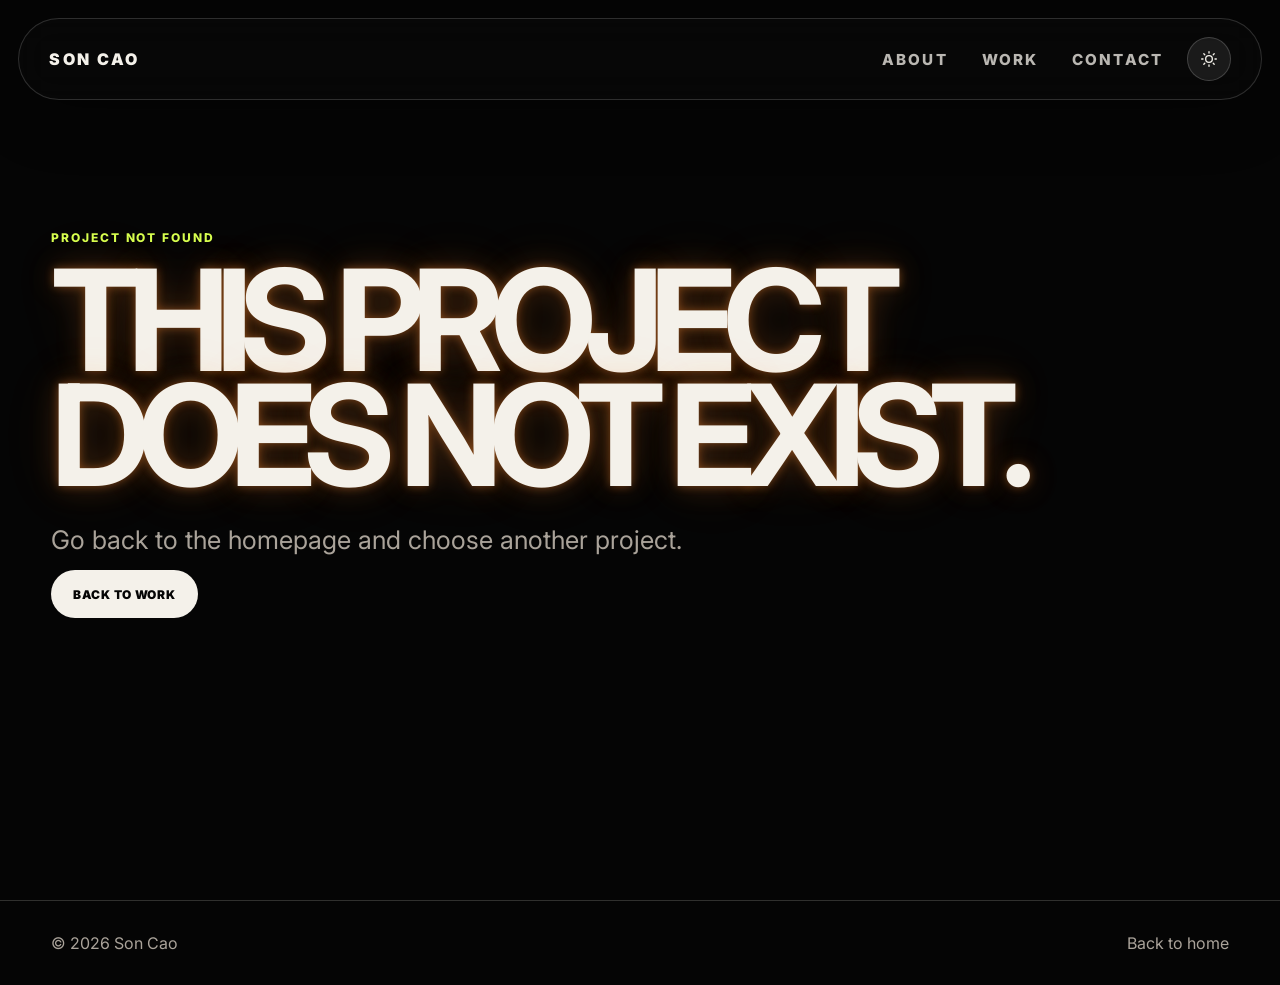
<file: project.html>
<!doctype html>
<html lang="en">
<head>
  <meta charset="utf-8" />
  <meta name="viewport" content="width=device-width, initial-scale=1" />
  <title>Project — Son Cao</title>
  <meta name="description" content="Project case study by Son Cao." />

  <link rel="preconnect" href="https://fonts.googleapis.com" />
  <link rel="preconnect" href="https://fonts.gstatic.com" crossorigin />
  <link href="https://fonts.googleapis.com/css2?family=Inter:wght@400;500;700;900&display=swap" rel="stylesheet" />
  <link rel="stylesheet" href="css/styles.css" />
</head>

<body>
  <header class="site-header" data-nav>
    <a class="brand" href="index.html#top" aria-label="Home">SON CAO</a>

    <nav id="site-menu" class="site-menu" aria-label="Main navigation">
      <a href="index.html#about">About</a>
      <a href="index.html#work">Work</a>
      <a href="index.html#contact">Contact</a>
    </nav>

    <div class="header-right">
      <button class="theme-toggle" id="themeToggle" type="button" aria-label="Toggle light mode">
        <svg class="theme-icon theme-icon--sun" width="16" height="16" viewBox="0 0 24 24" fill="none" stroke="currentColor" stroke-width="2" stroke-linecap="round" stroke-linejoin="round"><circle cx="12" cy="12" r="5"/><line x1="12" y1="1" x2="12" y2="3"/><line x1="12" y1="21" x2="12" y2="23"/><line x1="4.22" y1="4.22" x2="5.64" y2="5.64"/><line x1="18.36" y1="18.36" x2="19.78" y2="19.78"/><line x1="1" y1="12" x2="3" y2="12"/><line x1="21" y1="12" x2="23" y2="12"/><line x1="4.22" y1="19.78" x2="5.64" y2="18.36"/><line x1="18.36" y1="5.64" x2="19.78" y2="4.22"/></svg>
        <svg class="theme-icon theme-icon--moon" width="16" height="16" viewBox="0 0 24 24" fill="none" stroke="currentColor" stroke-width="2" stroke-linecap="round" stroke-linejoin="round"><path d="M21 12.79A9 9 0 1 1 11.21 3 7 7 0 0 0 21 12.79z"/></svg>
      </button>

      <div class="hamburger-menu">
        <button class="hamburger-icon" type="button" aria-label="Open menu" aria-expanded="false">
          <span></span>
          <span></span>
          <span></span>
        </button>

        <ul class="menu-links">
          <li><a href="index.html#about">About</a></li>
          <li><a href="index.html#work">Work</a></li>
          <li><a href="index.html#contact">Contact</a></li>
        </ul>
      </div>
    </div>
  </header>

  <main class="project-page">
    <section class="project-hero-detail">
      <p class="kicker" id="projectCategory">Project</p>
      <h1 id="projectTitle">Loading project...</h1>
      <p class="project-detail-subtitle" id="projectSubtitle"></p>
    </section>

    <section class="project-detail-media" id="projectMedia"></section>

    <section class="project-detail-grid">
      <aside class="project-detail-meta">
        <div>
          <p class="meta">Client</p>
          <h3 id="projectClient"></h3>
        </div>

        <div>
          <p class="meta">Year</p>
          <h3 id="projectYear"></h3>
        </div>

        <div>
          <p class="meta">Role</p>
          <h3 id="projectRole"></h3>
        </div>

        <div>
          <p class="meta">Tools</p>
          <ul class="project-tools" id="projectTools"></ul>
        </div>
      </aside>

      <article class="project-detail-copy">
        <div>
          <p class="kicker">Overview</p>
          <p id="projectDescription"></p>
        </div>

        <div>
          <p class="kicker">Challenge</p>
          <p id="projectChallenge"></p>
        </div>

        <div>
          <p class="kicker">Outcome</p>
          <p id="projectOutcome"></p>
        </div>

        <div class="project-detail-actions">
          <a class="button" href="index.html#work">Back to work</a>
          <a class="button ghost" href="index.html#contact">Contact me</a>
        </div>
      </article>
    </section>
  </main>

  <footer class="site-footer">
    <span>© <span id="year"></span> Son Cao</span>
    <a href="index.html#top">Back to home</a>
  </footer>

  <script src="js/projects.js"></script>
  <script src="js/project-page.js"></script>
  <script src="js/theme.js"></script>
</body>
</html>
</file>
<file: css/styles.css>
/* =====================================================
   Variables
   ===================================================== */

:root {
  --bg: #050505;
  --panel: #101010;
  --text: #f4f1ea;
  --muted: #aaa39a;
  --accent: #ff5a2f;
  --accent-2: #d7ff4f;
  --line: rgba(244, 241, 234, 0.18);
  --radius: 28px;
  --max: 1280px;
  --pad: clamp(20px, 4vw, 64px);
}

.grain {
  position: fixed;
  inset: -100%;
  z-index: 10000;
  width: 300%;
  height: 300%;
  pointer-events: none;
  opacity: 0.035;
  background-image: url("data:image/svg+xml,%3Csvg viewBox='0 0 512 512' xmlns='http://www.w3.org/2000/svg'%3E%3Cfilter id='n'%3E%3CfeTurbulence type='fractalNoise' baseFrequency='0.65' numOctaves='3' stitchTiles='stitch'/%3E%3C/filter%3E%3Crect width='100%25' height='100%25' filter='url(%23n)'/%3E%3C/svg%3E");
  animation: grain 8s steps(10) infinite;
}

@keyframes grain {
  0%, 100% { transform: translate(0, 0); }
  10% { transform: translate(-5%, -10%); }
  20% { transform: translate(-15%, 5%); }
  30% { transform: translate(7%, -25%); }
  40% { transform: translate(-5%, 25%); }
  50% { transform: translate(-15%, 10%); }
  60% { transform: translate(15%, 0%); }
  70% { transform: translate(0%, 15%); }
  80% { transform: translate(3%, 35%); }
  90% { transform: translate(-10%, 10%); }
}

/* =====================================================
   Reset / base
   ===================================================== */

* {
  box-sizing: border-box;
}

html {
  scroll-behavior: smooth;
}

body {
  margin: 0;
  overflow-x: hidden;
  background: var(--bg);
  color: var(--text);
  font-family: Inter, system-ui, -apple-system, BlinkMacSystemFont, "Segoe UI", sans-serif;
}

body.menu-open {
  overflow: hidden;
}

h1,
h2,
h3,
p {
  margin: 0;
}

a {
  color: inherit;
  text-decoration: none;
}

button {
  color: inherit;
  font: inherit;
}

img,
video {
  display: block;
  max-width: 100%;
}

section {
  scroll-margin-top: 120px;
}

/* =====================================================
   Utilities
   ===================================================== */

.visually-hidden {
  position: absolute;
  width: 1px;
  height: 1px;
  padding: 0;
  margin: -1px;
  overflow: hidden;
  clip: rect(0, 0, 0, 0);
  white-space: nowrap;
  border: 0;
}

.reveal {
  opacity: 0;
  transform: translateY(24px);
  transition:
    opacity 1.2s cubic-bezier(0.22, 1, 0.36, 1),
    transform 1.2s cubic-bezier(0.22, 1, 0.36, 1);
}

.reveal.is-visible {
  opacity: 1;
  transform: translateY(0);
}

.reveal-left {
  opacity: 0;
  transform: translateX(-36px);
  transition:
    opacity 1.2s cubic-bezier(0.22, 1, 0.36, 1),
    transform 1.2s cubic-bezier(0.22, 1, 0.36, 1);
}

.reveal-left.is-visible {
  opacity: 1;
  transform: translateX(0);
}

.reveal-right {
  opacity: 0;
  transform: translateX(36px);
  transition:
    opacity 1.2s cubic-bezier(0.22, 1, 0.36, 1),
    transform 1.2s cubic-bezier(0.22, 1, 0.36, 1);
}

.reveal-right.is-visible {
  opacity: 1;
  transform: translateX(0);
}

.reveal-scale {
  opacity: 0;
  transform: scale(0.96);
  transition:
    opacity 1.2s cubic-bezier(0.22, 1, 0.36, 1),
    transform 1.2s cubic-bezier(0.22, 1, 0.36, 1);
}

.reveal-scale.is-visible {
  opacity: 1;
  transform: scale(1);
}

[data-delay="1"] { transition-delay: 0.1s !important; }
[data-delay="2"] { transition-delay: 0.2s !important; }
[data-delay="3"] { transition-delay: 0.3s !important; }
[data-delay="4"] { transition-delay: 0.4s !important; }
[data-delay="5"] { transition-delay: 0.5s !important; }

.eyebrow,
.kicker,
.section-label {
  color: var(--accent-2);
  font-size: 12px;
  font-weight: 800;
  letter-spacing: 0.16em;
  text-transform: uppercase;
}

/* =====================================================
   Header / navigation
   ===================================================== */

.site-header {
  position: fixed;
  top: 18px;
  left: 50%;
  right: auto;
  z-index: 1000;
  display: flex;
  align-items: center;
  justify-content: space-between;
  width: calc(100% - 36px);
  max-width: 1280px;
  padding: 18px 30px;
  border: 1px solid rgba(255, 255, 255, 0.16);
  border-radius: 999px;
  background: rgba(10, 10, 10, 0.42);
  box-shadow: 0 18px 55px rgba(0, 0, 0, 0.28);
  mix-blend-mode: normal;
  transform: translateX(-50%) !important;
  animation: none !important;
  backdrop-filter: blur(18px);
  -webkit-backdrop-filter: blur(18px);
}

.brand {
  position: relative;
  z-index: 1002;
  display: inline-block;
  color: var(--text);
  font-size: 1rem;
  font-weight: 900;
  line-height: 1;
  letter-spacing: 0.16em;
  text-decoration: none;
  text-transform: uppercase;
}

.site-menu {
  display: flex !important;
  align-items: center;
  gap: 34px;
  margin-left: auto;
  font-size: 0.95rem;
  font-weight: 800;
  letter-spacing: 0.14em;
  text-transform: uppercase;
}

.site-menu a {
  display: inline-block;
  color: var(--text);
  opacity: 0.76;
  text-decoration: none;
}

.site-menu a,
.brand {
  transition:
    transform 0.25s cubic-bezier(0.25, 1.4, 0.45, 1),
    opacity 0.2s ease,
    color 0.2s ease;
}

.site-menu a:hover,
.brand:hover {
  opacity: 1;
  transform: translateY(-6px) scale(1.04);
}

.site-menu a:active,
.brand:active,
.hamburger-icon:active {
  transform: translateY(1px) scale(0.96);
}

.hamburger-menu {
  position: relative;
  z-index: 1002;
  display: none !important;
}

.hamburger-icon {
  display: flex;
  align-items: center;
  justify-content: center;
  flex-direction: column;
  gap: 5px;
  width: 44px;
  height: 44px;
  padding: 0;
  cursor: pointer;
  border: 1px solid rgba(255, 255, 255, 0.18);
  border-radius: 999px;
  background: rgba(255, 255, 255, 0.08);
  color: var(--text);
}

.hamburger-icon span {
  display: block;
  width: 18px;
  height: 2px;
  border-radius: 999px;
  background-color: var(--text);
  transition: transform 0.25s ease, opacity 0.25s ease;
}

.hamburger-icon.open span:first-child {
  transform: rotate(45deg) translate(5px, 5px);
}

.hamburger-icon.open span:nth-child(2) {
  opacity: 0;
}

.hamburger-icon.open span:last-child {
  transform: rotate(-45deg) translate(5px, -5px);
}

.menu-links {
  position: absolute;
  top: calc(100% + 12px);
  right: 0;
  width: 220px;
  max-height: 0;
  padding: 0;
  margin: 0;
  overflow: hidden;
  list-style: none;
  border: 1px solid rgba(255, 255, 255, 0.14);
  border-radius: 22px;
  background: rgba(10, 10, 10, 0.94);
  box-shadow: 0 24px 70px rgba(0, 0, 0, 0.48);
  opacity: 0;
  transform: scale(0.88);
  transform-origin: top right;
  transition:
    max-height 0.25s ease,
    opacity 0.25s ease,
    transform 0.25s ease;
  backdrop-filter: blur(22px);
  -webkit-backdrop-filter: blur(22px);
}

.menu-links.open {
  max-height: 320px;
  opacity: 1;
  transform: scale(1);
}

.menu-links li {
  list-style: none;
}

.menu-links a {
  display: block;
  padding: 18px 22px;
  border-bottom: 1px solid rgba(255, 255, 255, 0.1);
  color: var(--text);
  font-size: 0.9rem;
  font-weight: 900;
  letter-spacing: 0.12em;
  text-decoration: none;
  text-transform: uppercase;
  transition:
    transform 0.25s cubic-bezier(0.25, 1.4, 0.45, 1),
    background 0.2s ease;
}

.menu-links li:last-child a {
  border-bottom: none;
}

.menu-links a:hover {
  background: rgba(255, 255, 255, 0.08);
  transform: translateX(8px);
}

/* =====================================================
   Hero
   ===================================================== */

.hero {
  position: relative;
  display: flex;
  align-items: center;
  min-height: 100svh;
  padding: 120px 0 100px;
  overflow: hidden;
  isolation: isolate;
}

.hero-video,
.hero-fallback {
  position: absolute;
  inset: 0;
  z-index: -3;
  width: 100%;
  height: 100%;
  object-fit: cover;
}

.hero-fallback {
  background:
    radial-gradient(circle at 70% 20%, rgba(255, 90, 47, 0.28), transparent 35%),
    radial-gradient(circle at 20% 80%, rgba(215, 255, 79, 0.16), transparent 32%),
    linear-gradient(130deg, #090909, #1f1612 45%, #050505);
}

.hero::after {
  display: none;
}

.hero-content {
  width: 100%;
  max-width: var(--max);
  margin: 0 auto;
  padding: 0 var(--pad);
}

h1 {
  max-width: 1160px;
  margin-top: 18px;
  font-size: clamp(64px, 13vw, 190px);
  line-height: 1.05;
  letter-spacing: -0.09em;
  text-transform: uppercase;
  text-shadow:
    0 0 10px rgba(100, 180, 255, 0.5),
    0 0 30px rgba(100, 180, 255, 0.3),
    0 0 60px rgba(100, 180, 255, 0.15);
}

.hero-copy {
  max-width: 680px;
  margin-top: 28px;
  color: var(--muted);
  font-size: clamp(18px, 2vw, 26px);
  line-height: 1.35;
}

.hero-actions {
  display: flex;
  flex-wrap: wrap;
  gap: 12px;
  margin-top: 36px;
}

.scroll-cue {
  position: absolute;
  right: var(--pad);
  bottom: 40px;
  display: flex;
  flex-direction: column;
  align-items: center;
  gap: 12px;
  color: var(--muted);
  font-size: 10px;
  font-weight: 900;
  letter-spacing: 0.16em;
  text-transform: uppercase;
  text-decoration: none;
  writing-mode: vertical-rl;
}

.scroll-cue-line {
  display: block;
  width: 1px;
  height: 60px;
  background: linear-gradient(to bottom, var(--accent-2), transparent);
  transform-origin: top;
  animation: scrollLine 2s ease-in-out infinite;
}

@keyframes scrollLine {
  0% { opacity: 0; transform: scaleY(0); }
  50% { opacity: 1; transform: scaleY(1); }
  100% { opacity: 0; transform: scaleY(0); }
}

/* =====================================================
   Buttons / links
   ===================================================== */

.button {
  display: inline-flex;
  align-items: center;
  justify-content: center;
  min-height: 48px;
  padding: 0 22px;
  border-radius: 999px;
  background: var(--text);
  color: var(--bg);
  font-size: 12px;
  font-weight: 900;
  letter-spacing: 0.06em;
  text-transform: uppercase;
}

.button.ghost {
  border: 1px solid var(--line);
  background: transparent;
  color: var(--text);
}

.button,
.filter,
.big-link,
.socials a,
.hamburger-icon {
  transition:
    transform 0.16s ease,
    box-shadow 0.2s ease,
    background 0.2s ease,
    color 0.2s ease,
    border-color 0.2s ease;
}

.button:hover,
.filter:hover,
.hamburger-icon:hover {
  box-shadow: 0 12px 35px rgba(255, 255, 255, 0.14);
}

.button:hover {
  transform: translateY(-4px) scale(1.03);
}

.button.ghost:hover {
  background: rgba(255, 255, 255, 0.08);
}

.big-link {
  display: inline-block;
  width: fit-content;
  margin-top: 28px;
  border-bottom: 2px solid currentColor;
  color: var(--accent);
  font-size: clamp(24px, 5vw, 72px);
  letter-spacing: -0.06em;
}

/* =====================================================
   Shared sections
   ===================================================== */

.featured,
.work,
.about,
.contact,
.statement {
  max-width: var(--max);
  padding: 110px var(--pad);
  margin: 0 auto;
}

.statement {
  border-top: 1px solid var(--line);
  border-bottom: 1px solid var(--line);
}

.statement h2,
.section-head h2 {
  margin-top: 16px;
  font-size: clamp(42px, 7vw, 108px);
  line-height: 0.88;
  letter-spacing: -0.075em;
  text-transform: uppercase;
}

.contact h2 {
  margin-top: 16px;
  font-size: clamp(42px, 7vw, 108px);
  line-height: 0.88;
  letter-spacing: -0.075em;
  text-transform: uppercase;
}

.about-copy h2 {
  margin-top: 16px;
  font-size: clamp(42px, 7vw, 108px);
  line-height: 0.88;
  letter-spacing: -0.075em;
  text-transform: uppercase;
}

.statement p:last-child {
  max-width: 680px;
  margin-top: 22px;
  color: var(--muted);
  font-size: 20px;
  line-height: 1.45;
}

.section-head {
  display: flex;
  align-items: flex-end;
  justify-content: space-between;
  gap: 24px;
}

/* =====================================================
   Featured projects
   ===================================================== */

.featured-grid {
  display: grid;
  grid-template-columns: repeat(3, 1fr);
  gap: 16px;
  margin-top: 22px;
}

.feature-card {
  position: relative;
  display: flex;
  align-items: flex-end;
  min-height: 460px;
  padding: 22px;
  overflow: hidden;
  border-radius: var(--radius);
  background: var(--panel);
}

.feature-card video,
.feature-card img {
  position: absolute;
  inset: 0;
  width: 100%;
  height: 100%;
  object-fit: cover;
  transition: transform 0.7s ease;
}

.feature-card:hover video,
.feature-card:hover img {
  transform: scale(1.08);
}

.feature-card::after {
  content: "";
  position: absolute;
  inset: 0;
  background: linear-gradient(to top, rgba(0, 0, 0, 0.84), transparent 65%);
}

.feature-card-content {
  position: relative;
  z-index: 1;
}

.meta {
  color: var(--muted);
  font-size: 13px;
  font-weight: 800;
  letter-spacing: 0.08em;
  text-transform: uppercase;
}

.feature-card h3 {
  margin-top: 8px;
  font-size: clamp(24px, 3vw, 42px);
  line-height: 0.92;
  letter-spacing: -0.06em;
}

.feature-card p {
  margin-top: 10px;
  color: var(--muted);
}

/* =====================================================
   Work / filters
   ===================================================== */

.filters {
  display: flex;
  flex-wrap: wrap;
  gap: 10px;
  margin: 42px 0 18px;
}

.filter {
  padding: 10px 14px;
  cursor: pointer;
  border: 1px solid var(--line);
  border-radius: 999px;
  background: transparent;
  color: var(--muted);
}

.filter.is-active,
.filter:hover {
  border-color: var(--accent-2);
  background: var(--accent-2);
  color: var(--bg);
}

.project-list {
  border-top: 1px solid var(--line);
}

.project-row {
  position: relative;
  display: grid;
  grid-template-columns: 160px 1fr 240px 120px;
  align-items: center;
  gap: 24px;
  padding: 28px 0;
  border-bottom: 1px solid var(--line);
}

.project-row h3 {
  font-size: clamp(32px, 6vw, 86px);
  line-height: 0.88;
  letter-spacing: -0.08em;
  text-transform: uppercase;
}

.project-row p {
  color: var(--muted);
}

.project-row .arrow {
  justify-self: end;
  padding-right: 24px;
  font-size: 32px;
  transition: transform 0.2s ease;
}

.project-row:hover .arrow {
  color: var(--accent);
  transform: translateX(8px);
}

/* =====================================================
   About
   ===================================================== */

.about {
  display: grid;
  grid-template-columns: 0.9fr 1.1fr;
  gap: 48px;
  align-items: center;
}

.about-media {
  min-height: 520px;
  overflow: hidden;
  border-radius: var(--radius);
  background: linear-gradient(135deg, #191919, #2a130e);
}

.about-media video,
.about-media img {
  width: 100%;
  height: 100%;
  min-height: 520px;
  object-fit: cover;
}

.about-copy p {
  margin-top: 22px;
  color: var(--muted);
  font-size: 18px;
  line-height: 1.55;
}

.skill-list {
  display: grid;
  gap: 12px;
  padding: 0;
  margin: 28px 0 0;
  list-style: none;
}

.skill-list li {
  padding-top: 12px;
  border-top: 1px solid var(--line);
  color: var(--text);
  font-size: 13px;
  font-weight: 800;
  letter-spacing: 0.06em;
  text-transform: uppercase;
}

/* =====================================================
   Contact / footer
   ===================================================== */

.contact {
  display: flex;
  flex-direction: column;
  justify-content: center;
  min-height: 70vh;
}

.socials {
  display: flex;
  flex-wrap: wrap;
  gap: 22px;
  margin-top: 38px;
  color: var(--muted);
  font-size: 13px;
  font-weight: 800;
  letter-spacing: 0.08em;
  text-transform: uppercase;
}

.socials a:hover {
  color: var(--text);
}

.site-footer {
  display: flex;
  justify-content: space-between;
  gap: 20px;
  padding: 32px var(--pad);
  border-top: 1px solid var(--line);
  color: var(--muted);
}

/* =====================================================
   Motion support
   ===================================================== */

.site-header,
.site-menu a,
.brand,
.button,
.filter,
.big-link,
.socials a,
.menu-links a,
.hamburger-icon {
  will-change: transform;
}

/* =====================================================
   Mobile
   ===================================================== */

@media screen and (max-width: 900px) {
  .site-header {
    position: fixed !important;
    top: 28px !important;
    left: 12px !important;
    right: 12px !important;
    z-index: 99999 !important;
    display: flex !important;
    align-items: center !important;
    justify-content: space-between !important;
    width: auto !important;
    max-width: none !important;
    padding: 10px 12px 10px 18px !important;
    margin: 0 !important;
    border: 1px solid rgba(255, 255, 255, 0.16) !important;
    border-radius: 999px !important;
    background: rgba(10, 10, 10, 0.55) !important;
    box-shadow: 0 18px 55px rgba(0, 0, 0, 0.32) !important;
    mix-blend-mode: normal !important;
    transform: none !important;
    animation: none !important;
    backface-visibility: hidden !important;
    -webkit-backface-visibility: hidden !important;
    backdrop-filter: blur(18px) !important;
    -webkit-backdrop-filter: blur(18px) !important;
  }

  .brand {
    font-size: 0.78rem !important;
    transform: none !important;
    animation: none !important;
  }

  .site-menu {
    display: none !important;
  }

  .header-right {
    display: flex !important;
    margin-left: 0;
  }

  .hamburger-menu {
    display: inline-block !important;
  }

  .hamburger-icon {
    transform: none !important;
    animation: none !important;
  }

  .menu-links {
    position: absolute !important;
    top: calc(100% + 12px) !important;
    right: 0 !important;
  }

  .featured-grid,
  .about {
    grid-template-columns: 1fr;
  }

  .feature-card {
    min-height: 360px;
  }

  .project-row {
    grid-template-columns: 1fr;
    gap: 10px;
  }

  .project-row .arrow {
    justify-self: start;
  }

  .section-head {
    display: block;
  }
}

/* =====================================================
   Reduced motion
   ===================================================== */

@media (prefers-reduced-motion: reduce) {
  * {
    scroll-behavior: auto !important;
    transition: none !important;
    animation: none !important;
  }

  .site-menu a,
  .brand,
  .button,
  .filter,
  .big-link,
  .socials a,
  .menu-links a,
  .hamburger-icon {
    transform: none !important;
  }

  .reveal,
  .reveal-left,
  .reveal-right,
  .reveal-scale,
  .project-row,
  .skill-list li,
  .filter,
  .hero-content .eyebrow,
  .hero-content h1,
  .hero-content .hero-copy,
  .hero-content .hero-actions,
  .hero-content .hero-video-controls,
  .contact .kicker,
  .contact h2,
  .contact .big-link,
  .contact .socials {
    opacity: 1 !important;
    transform: none !important;
  }

  .statement h2 {
    background-position: 0 0 !important;
    -webkit-text-fill-color: unset !important;
  }

  .project-row::after {
    width: 100% !important;
  }

  .grain {
    animation: none !important;
  }
}

/* =====================================================
   HERO BACKGROUND VIDEO SLIDER
   Auto-changing background + clickable timeline
   ===================================================== */

.hero-slider {
  position: absolute;
  inset: 0;
  z-index: -3;
  overflow: hidden;
  background: #050505;
}

.hero-slider .hero-video {
  position: absolute;
  inset: 0;
  z-index: 0;
  width: 100%;
  height: 100%;
  object-fit: cover;
  opacity: 0;
  transform: scale(1.04);
  transition:
    opacity 0.85s ease,
    transform 1.2s ease;
}

.hero-slider .hero-video.is-active {
  opacity: 1;
  transform: scale(1);
}

.hero-fallback {
  z-index: -4;
}

.hero-video-controls {
  width: min(760px, 100%);
  margin-top: 42px;
}

.hero-video-controls-head {
  display: flex;
  align-items: center;
  justify-content: space-between;
  gap: 16px;
  margin-bottom: 14px;
  color: var(--muted);
  font-size: 11px;
  font-weight: 900;
  letter-spacing: 0.14em;
  text-transform: uppercase;
}

.hero-timeline {
  display: grid;
  grid-template-columns: repeat(3, 1fr);
  gap: 14px;
}

.hero-timeline-item {
  display: grid;
  gap: 8px;
  padding: 0;
  cursor: pointer;
  border: 0;
  background: transparent;
  color: var(--text);
  text-align: left;
}

.hero-timeline-meta {
  display: flex;
  align-items: center;
  justify-content: space-between;
  gap: 8px;
  color: var(--muted);
  font-size: 10px;
  font-weight: 900;
  letter-spacing: 0.12em;
  text-transform: uppercase;
}

.hero-timeline-title {
  overflow: hidden;
  font-size: clamp(16px, 2vw, 24px);
  font-weight: 900;
  line-height: 0.95;
  letter-spacing: -0.06em;
  text-transform: uppercase;
  white-space: nowrap;
  text-overflow: ellipsis;
  opacity: 0.72;
  transition:
    opacity 0.2s ease,
    transform 0.2s ease;
}

.hero-timeline-track {
  position: relative;
  display: block;
  width: 100%;
  height: 2px;
  overflow: hidden;
  background: rgba(244, 241, 234, 0.22);
}

.hero-timeline-fill {
  position: absolute;
  inset: 0 auto 0 0;
  width: 0%;
  background: #a855f7;
  transition: width 0.08s linear;
}

.hero-timeline-item:hover .hero-timeline-title,
.hero-timeline-item.is-active .hero-timeline-title {
  opacity: 1;
  transform: translateY(-2px);
}

.hero-timeline-item.is-locked .hero-timeline-fill {
  background: var(--accent);
}

@media screen and (max-width: 900px) {
  .hero-video-controls {
    margin-top: 32px;
  }

  .hero-timeline {
    grid-template-columns: 1fr;
    gap: 16px;
  }

  .hero-timeline-title {
    white-space: normal;
  }
}

@media (prefers-reduced-motion: reduce) {
  .hero-slider .hero-video {
    transition: none !important;
    transform: none !important;
  }

  .hero-timeline-fill {
    transition: none !important;
  }
}

/* =====================================================
   Auto playing interaction
   ===================================================== */

.hero-video-state {
  padding: 0;
  cursor: pointer;
  border: 0;
  background: transparent;
  color: var(--muted);
  font: inherit;
  font-weight: 900;
  letter-spacing: inherit;
  text-transform: uppercase;
  transition:
    color 0.2s ease,
    transform 0.2s ease;
}

.hero-video-state:hover {
  color: var(--text);
  transform: translateY(-1px);
}

.hero-video-state[aria-pressed="true"] {
  color: var(--accent);
}

/* =====================================================
   MOBILE ONLY BURGER MENU SLIDE + HOVER EFFECT
   ===================================================== */

@media screen and (max-width: 900px) {
  .menu-links li {
    opacity: 0;
    transform: translateX(32px);
    transition:
      opacity 0.28s ease,
      transform 0.28s cubic-bezier(0.25, 1.4, 0.45, 1);
  }

  .menu-links.open li {
    opacity: 1;
    transform: translateX(0);
  }

  .menu-links.open li:nth-child(1) {
    transition-delay: 0.04s;
  }

  .menu-links.open li:nth-child(2) {
    transition-delay: 0.1s;
  }

  .menu-links.open li:nth-child(3) {
    transition-delay: 0.16s;
  }

  .menu-links a {
    position: relative;
    overflow: hidden;
    -webkit-tap-highlight-color: transparent;
    touch-action: manipulation;
  }

  .menu-links a::before {
    content: "";
    position: absolute;
    inset: 0;
    z-index: -1;
    background: linear-gradient(
      90deg,
      transparent,
      rgba(215, 255, 79, 0.16),
      transparent
    );
    transform: translateX(-100%);
    transition: transform 0.35s ease;
  }

  .menu-links a:hover,
  .menu-links a:active,
  .menu-links a:focus-visible {
    color: var(--accent-2);
    transform: translateX(18px) scale(0.97);
  }

  .menu-links a:hover::before,
  .menu-links a:active::before,
  .menu-links a:focus-visible::before {
    transform: translateX(100%);
  }
}

/* =====================================================
   ABOUT SECTION WHITE MODE
   ===================================================== */

.about {
  position: relative;
  color: #050505;
  isolation: isolate;
}

.about::before {
  content: "";
  position: absolute;
  top: 0;
  bottom: 0;
  left: 50%;
  z-index: -1;
  width: 100vw;
  background: #f4f1ea;
  transform: translateX(-50%);
}

.about .kicker {
  color: var(--accent);
}

.about-copy h2 {
  color: #050505;
}

.about-copy p {
  color: rgba(5, 5, 5, 0.68);
}

.about .skill-list li {
  border-top-color: rgba(5, 5, 5, 0.18);
  color: #050505;
}

/* =====================================================
   NAVBAR DARK MODE WHEN OVER ABOUT
   ===================================================== */

.site-header.is-over-light {
  background: rgba(244, 241, 234, 0.62);
  border-color: rgba(5, 5, 5, 0.16);
  box-shadow: 0 18px 55px rgba(0, 0, 0, 0.12);
}

.site-header.is-over-light .brand,
.site-header.is-over-light .site-menu a {
  color: #050505;
}

.site-header.is-over-light .hamburger-icon {
  border-color: rgba(5, 5, 5, 0.18);
  background: rgba(5, 5, 5, 0.08);
}

.site-header.is-over-light .hamburger-icon span {
  background: #050505;
}

.site-header.is-over-light .menu-links {
  background: rgba(10, 10, 10, 0.94);
  border-color: rgba(255, 255, 255, 0.14);
}

.site-header.is-over-light .menu-links a {
  color: var(--text);
}

/* =====================================================
   FAST SMOOTH NAVBAR COLOR TRANSITION
   Smooth but responsive when scrolling fast
   ===================================================== */

.site-header {
  --nav-bg: rgba(10, 10, 10, 0.55);
  --nav-border: rgba(255, 255, 255, 0.16);
  --nav-shadow: rgba(0, 0, 0, 0.32);
  --nav-text: #f4f1ea;
  --nav-button-bg: rgba(255, 255, 255, 0.08);
  --nav-button-border: rgba(255, 255, 255, 0.18);

  background: var(--nav-bg) !important;
  border-color: var(--nav-border) !important;
  box-shadow: 0 18px 55px var(--nav-shadow) !important;

  transition:
  background 0.7s cubic-bezier(0.22, 1, 0.36, 1),
  border-color 0.7s cubic-bezier(0.22, 1, 0.36, 1),
  box-shadow 0.7s cubic-bezier(0.22, 1, 0.36, 1),
  color 0.7s cubic-bezier(0.22, 1, 0.36, 1),
  transform 0.4s cubic-bezier(0.22, 1, 0.36, 1),
  opacity 0.4s ease !important;
}

.site-header .brand,
.site-header .site-menu a {
  color: var(--nav-text) !important;

  transition:
    color 0.7s cubic-bezier(0.22, 1, 0.36, 1),
    transform 0.25s cubic-bezier(0.25, 1.4, 0.45, 1),
    opacity 0.2s ease !important;
}

.site-header .hamburger-icon {
  background: var(--nav-button-bg) !important;
  border-color: var(--nav-button-border) !important;

  transition:
    background 0.7s cubic-bezier(0.22, 1, 0.36, 1),
    border-color 0.7s cubic-bezier(0.22, 1, 0.36, 1),
    transform 0.2s ease,
    box-shadow 0.2s ease !important;
}

.site-header .hamburger-icon span {
  background: var(--nav-text) !important;

  transition:
    background 0.7s cubic-bezier(0.22, 1, 0.36, 1),
    transform 0.25s ease,
    opacity 0.25s ease !important;
}

.site-header.is-over-light {
  --nav-bg: rgba(244, 241, 234, 0.76);
  --nav-border: rgba(5, 5, 5, 0.14);
  --nav-shadow: rgba(0, 0, 0, 0.1);
  --nav-text: #050505;
  --nav-button-bg: rgba(5, 5, 5, 0.08);
  --nav-button-border: rgba(5, 5, 5, 0.16);
}

.site-header.is-over-light .menu-links {
  background: rgba(10, 10, 10, 0.94) !important;
  border-color: rgba(255, 255, 255, 0.14) !important;
}

.site-header.is-over-light .menu-links a {
  color: var(--text) !important;
}

/* =====================================================
   SCROLL EFFECTS
   ===================================================== */

.project-row {
  opacity: 0;
  transform: translateY(20px);
  transition:
    opacity 1.1s cubic-bezier(0.22, 1, 0.36, 1),
    transform 1.1s cubic-bezier(0.22, 1, 0.36, 1);
}

.project-row.is-visible {
  opacity: 1;
  transform: translateY(0);
}

.project-row::after {
  content: "";
  position: absolute;
  bottom: 0;
  left: 0;
  width: 0;
  height: 1px;
  background: linear-gradient(90deg, var(--accent), var(--accent-2));
  transition: width 1.4s cubic-bezier(0.22, 1, 0.36, 1);
}

.project-row.is-visible::after {
  width: 100%;
}

.project-row:hover {
  background: rgba(255, 255, 255, 0.03);
  transition:
    opacity 0.7s cubic-bezier(0.16, 1, 0.3, 1),
    transform 0.7s cubic-bezier(0.16, 1, 0.3, 1),
    background 0.4s ease;
}

.project-row::before {
  content: "";
  position: absolute;
  inset: 0;
  opacity: 0;
  background: radial-gradient(
    600px circle at calc(var(--mouse-x, 0.5) * 100%) calc(var(--mouse-y, 0.5) * 100%),
    rgba(215, 255, 79, 0.05),
    transparent 40%
  );
  transition: opacity 0.4s ease;
  pointer-events: none;
}

.project-row:hover::before {
  opacity: 1;
}

.project-row h3 {
  transition: color 0.4s ease, transform 0.5s cubic-bezier(0.22, 1, 0.36, 1);
}

.project-row:hover h3 {
  color: var(--accent-2);
  transform: translateX(8px);
}

.project-row p {
  transition: color 0.4s ease;
}

.project-row:hover p {
  color: var(--text);
}

.about-media {
  clip-path: inset(12% 0 12% 0);
  opacity: 0;
  transition:
    clip-path 1.4s cubic-bezier(0.22, 1, 0.36, 1),
    opacity 1s cubic-bezier(0.22, 1, 0.36, 1),
    transform 0.4s cubic-bezier(0.22, 1, 0.36, 1);
  will-change: transform, clip-path;
}

.about-media.is-revealed {
  clip-path: inset(0 0 0 0);
  opacity: 1;
}

.skill-list li {
  opacity: 0;
  transform: translateY(10px);
  transition:
    opacity 1s cubic-bezier(0.22, 1, 0.36, 1),
    transform 1s cubic-bezier(0.22, 1, 0.36, 1);
}

.skill-list.is-visible li:nth-child(1) { opacity: 1; transform: translateY(0); transition-delay: 0.15s; }
.skill-list.is-visible li:nth-child(2) { opacity: 1; transform: translateY(0); transition-delay: 0.3s; }
.skill-list.is-visible li:nth-child(3) { opacity: 1; transform: translateY(0); transition-delay: 0.45s; }
.skill-list.is-visible li:nth-child(4) { opacity: 1; transform: translateY(0); transition-delay: 0.6s; }

.filter {
  opacity: 0;
  transform: translateY(8px) scale(0.97);
  transition:
    opacity 1s cubic-bezier(0.22, 1, 0.36, 1),
    transform 1s cubic-bezier(0.22, 1, 0.36, 1),
    background 0.3s ease,
    color 0.3s ease,
    border-color 0.3s ease,
    box-shadow 0.3s ease;
}

.filters.is-visible .filter:nth-child(1) { opacity: 1; transform: translateY(0) scale(1); transition-delay: 0.1s; }
.filters.is-visible .filter:nth-child(2) { opacity: 1; transform: translateY(0) scale(1); transition-delay: 0.2s; }
.filters.is-visible .filter:nth-child(3) { opacity: 1; transform: translateY(0) scale(1); transition-delay: 0.3s; }

.statement h2 {
  background: linear-gradient(90deg, #ff6a00, #ffb800, #4ade80, #ff6a00);
  background-size: 400% 100%;
  background-position: 100% 0;
  -webkit-background-clip: text;
  background-clip: text;
  -webkit-text-fill-color: transparent;
  animation: shimmer-orange 4s ease infinite;
  transition: background-position 1.8s cubic-bezier(0.22, 1, 0.36, 1) 0.3s;
}

@keyframes shimmer-orange {
  0% { background-position: 100% 0; }
  50% { background-position: 0% 0; }
  100% { background-position: 100% 0; }
}

.statement.is-visible h2,
.statement.reveal-scale.is-visible h2 {
  background-position: 0 0;
}

.contact .kicker,
.contact h2,
.contact .big-link,
.contact .socials {
  opacity: 0;
  transform: translateY(20px);
  transition:
    opacity 1.2s cubic-bezier(0.22, 1, 0.36, 1),
    transform 1.2s cubic-bezier(0.22, 1, 0.36, 1);
}

.contact.is-visible .kicker  { opacity: 1; transform: translateY(0); transition-delay: 0.1s; }
.contact.is-visible h2       { opacity: 1; transform: translateY(0); transition-delay: 0.25s; }
.contact.is-visible .big-link { opacity: 1; transform: translateY(0); transition-delay: 0.4s; }
.contact.is-visible .socials  { opacity: 1; transform: translateY(0); transition-delay: 0.55s; }

.hero-content .eyebrow,
.hero-content h1,
.hero-content .hero-copy,
.hero-content .hero-actions,
.hero-content .hero-video-controls {
  opacity: 0;
  transform: translateY(20px);
  transition:
    opacity 1.2s cubic-bezier(0.22, 1, 0.36, 1),
    transform 1.2s cubic-bezier(0.22, 1, 0.36, 1);
}

.hero-content.is-visible .eyebrow           { opacity: 1; transform: translateY(0); transition-delay: 0.2s; }
.hero-content.is-visible h1                  { opacity: 1; transform: translateY(0); transition-delay: 0.4s; }
.hero-content.is-visible .hero-copy          { opacity: 1; transform: translateY(0); transition-delay: 0.6s; }
.hero-content.is-visible .hero-actions       { opacity: 1; transform: translateY(0); transition-delay: 0.8s; }
.hero-content.is-visible .hero-video-controls { opacity: 1; transform: translateY(0); transition-delay: 1s; }

/* =====================================================
   PROJECT DETAIL PAGE
   ===================================================== */

.project-page {
  min-height: 100vh;
  padding-top: 140px;
}

.project-hero-detail {
  max-width: var(--max);
  margin: 0 auto;
  padding: 90px var(--pad) 60px;
}

.project-hero-detail h1 {
  max-width: 1200px;
  margin-top: 18px;
  font-size: clamp(58px, 11vw, 170px);
  line-height: 0.82;
  letter-spacing: -0.09em;
  text-transform: uppercase;
  text-shadow:
    0 0 10px rgba(255, 140, 50, 0.4),
    0 0 30px rgba(255, 140, 50, 0.2),
    0 0 60px rgba(255, 140, 50, 0.1);
}

.project-detail-subtitle {
  max-width: 760px;
  margin-top: 28px;
  color: var(--muted);
  font-size: clamp(18px, 2vw, 26px);
  line-height: 1.4;
}

.project-detail-media {
  max-width: var(--max);
  margin: 0 auto;
  padding: 0 var(--pad) 80px;
}

.project-detail-media video,
.project-detail-media img {
  width: 100%;
  max-height: 78vh;
  border-radius: var(--radius);
  object-fit: cover;
  background: var(--panel);
}

.project-detail-grid {
  display: grid;
  grid-template-columns: 0.8fr 1.2fr;
  gap: 64px;
  max-width: var(--max);
  margin: 0 auto;
  padding: 70px var(--pad) 120px;
  border-top: 1px solid var(--line);
}

.project-detail-meta {
  display: grid;
  align-content: start;
  gap: 28px;
}

.project-detail-meta h3 {
  margin-top: 8px;
  font-size: clamp(22px, 2.4vw, 40px);
  line-height: 1;
  letter-spacing: -0.05em;
  text-transform: uppercase;
}

.project-tools {
  display: flex;
  flex-wrap: wrap;
  gap: 10px;
  padding: 0;
  margin: 14px 0 0;
  list-style: none;
}

.project-tools li {
  padding: 9px 12px;
  border: 1px solid var(--line);
  border-radius: 999px;
  color: var(--muted);
  font-size: 12px;
  font-weight: 800;
  letter-spacing: 0.08em;
  text-transform: uppercase;
}

.project-detail-copy {
  display: grid;
  gap: 42px;
}

.project-detail-copy p:not(.kicker) {
  max-width: 850px;
  margin-top: 14px;
  color: var(--muted);
  font-size: clamp(18px, 2vw, 24px);
  line-height: 1.5;
}

.project-detail-actions {
  display: flex;
  flex-wrap: wrap;
  gap: 12px;
  margin-top: 12px;
}

@media screen and (max-width: 900px) {
  .project-page {
    padding-top: 110px;
  }

  .project-hero-detail {
    padding-top: 70px;
  }

  .project-detail-grid {
    grid-template-columns: 1fr;
    gap: 44px;
  }

  .project-detail-media video,
  .project-detail-media img {
    max-height: none;
  }

  .project-detail-copy p:not(.kicker) {
    font-size: 15px;
  }

  .project-detail-actions {
    gap: 10px;
  }
}

/* =====================================================
   PRELOADER
   ===================================================== */

.preloader {
  position: fixed;
  inset: 0;
  z-index: 99999;
  display: flex;
  align-items: flex-end;
  justify-content: space-between;
  padding: 48px;
  background: #050505;
  clip-path: inset(0 0 0 0);
  transition: clip-path 0.9s cubic-bezier(0.76, 0, 0.24, 1);
}

.preloader.is-done {
  clip-path: inset(0 0 100% 0);
  pointer-events: none;
}

.preloader-name {
  color: var(--text);
  font-size: 12px;
  font-weight: 900;
  letter-spacing: 0.16em;
  text-transform: uppercase;
  opacity: 0.5;
}

.preloader-right {
  display: flex;
  flex-direction: column;
  align-items: flex-end;
  gap: 20px;
}

.preloader-counter {
  color: var(--text);
  font-size: clamp(72px, 14vw, 180px);
  font-weight: 900;
  line-height: 0.85;
  letter-spacing: -0.08em;
  font-variant-numeric: tabular-nums;
}

.preloader-bar {
  width: 200px;
  height: 2px;
  overflow: hidden;
  border-radius: 999px;
  background: rgba(255, 255, 255, 0.08);
}

.preloader-fill {
  height: 100%;
  width: 0%;
  background: var(--accent-2);
  transition: width 0.08s linear;
}

body.is-loading {
  overflow: hidden;
}

/* =====================================================
   CUSTOM CURSOR
   ===================================================== */

.has-custom-cursor,
.has-custom-cursor * {
  cursor: none !important;
}

.cursor {
  position: fixed;
  top: 0;
  left: 0;
  z-index: 99998;
  pointer-events: none;
  mix-blend-mode: difference;
}

.cursor-dot {
  position: absolute;
  top: -4px;
  left: -4px;
  width: 8px;
  height: 8px;
  border-radius: 50%;
  background: #fff;
  transition:
    transform 0.2s cubic-bezier(0.22, 1, 0.36, 1),
    opacity 0.2s;
}

.cursor-outline {
  position: absolute;
  top: -20px;
  left: -20px;
  width: 40px;
  height: 40px;
  border: 1px solid rgba(255, 255, 255, 0.5);
  border-radius: 50%;
  transition:
    transform 0.3s cubic-bezier(0.22, 1, 0.36, 1),
    border-color 0.3s,
    opacity 0.3s;
}

.cursor.is-active .cursor-dot {
  transform: scale(0.5);
}

.cursor.is-active .cursor-outline {
  transform: scale(1.8);
  border-color: var(--accent-2);
}

.cursor.is-project .cursor-outline {
  transform: scale(0);
  opacity: 0;
}

.cursor.is-project .cursor-dot {
  transform: scale(0);
}

.cursor-media {
  position: fixed;
  top: 0;
  left: 0;
  z-index: 99997;
  width: 320px;
  height: 220px;
  margin-left: 28px;
  margin-top: -110px;
  pointer-events: none;
  overflow: hidden;
  border-radius: 14px;
  box-shadow: 0 24px 60px rgba(0, 0, 0, 0.5);
  opacity: 0;
  transform: scale(0.7);
  transition:
    opacity 0.4s cubic-bezier(0.22, 1, 0.36, 1),
    transform 0.4s cubic-bezier(0.22, 1, 0.36, 1);
}

.cursor-media.is-visible {
  opacity: 1;
  transform: scale(1);
}

.cursor-media img {
  width: 100%;
  height: 100%;
  object-fit: cover;
}

@media (pointer: coarse) {
  .cursor,
  .cursor-media {
    display: none !important;
  }
}

/* =====================================================
   MARQUEE
   ===================================================== */

.marquee {
  display: flex;
  overflow: hidden;
  white-space: nowrap;
  padding: 28px 0;
  border-top: 1px solid var(--line);
  border-bottom: 1px solid var(--line);
  user-select: none;
}

.marquee-track {
  display: flex;
  align-items: center;
  gap: 40px;
  flex-shrink: 0;
  padding-right: 40px;
  animation: marquee 30s linear infinite;
}

.marquee-track span {
  font-size: clamp(28px, 5vw, 72px);
  font-weight: 900;
  letter-spacing: -0.04em;
  text-transform: uppercase;
}

.marquee-sep {
  color: var(--accent);
  font-size: clamp(16px, 3vw, 32px) !important;
  opacity: 0.6;
}

@keyframes marquee {
  0% { transform: translateX(0); }
  100% { transform: translateX(-100%); }
}

/* =====================================================
   TEXT SPLIT ANIMATION
   ===================================================== */

.split-text .char {
  display: inline-block;
  opacity: 0;
  transform: translateY(100%);
  transition:
    opacity 0.7s cubic-bezier(0.22, 1, 0.36, 1),
    transform 0.7s cubic-bezier(0.22, 1, 0.36, 1);
}

.split-text.is-revealed .char {
  opacity: 1;
  transform: translateY(0);
}

.split-line {
  display: inline;
}

/* =====================================================
   SCROLL PROGRESS BAR
   ===================================================== */

.scroll-progress {
  position: fixed;
  top: 0;
  left: 0;
  right: 0;
  z-index: 10001;
  height: 2px;
  pointer-events: none;
}

.scroll-progress-bar {
  height: 100%;
  background: linear-gradient(90deg, var(--accent), var(--accent-2));
  transform: scaleX(0);
  transform-origin: left;
}

/* =====================================================
   HEADER AUTO-HIDE ON SCROLL DOWN
   ===================================================== */

.site-header.is-hidden {
  transform: translateX(-50%) translateY(-150%) !important;
  opacity: 0;
  pointer-events: none;
}

/* =====================================================
   HERO TEXT GLOW
   ===================================================== */

.hero h1 {
  text-shadow: 0 0 120px rgba(255, 90, 47, 0.12);
}

/* =====================================================
   LIGHT MODE: DARK NAVBAR OVER HERO / STATEMENT
   ===================================================== */

[data-theme="light"] .site-header.is-over-dark {
  --nav-bg: rgba(10, 10, 10, 0.55);
  --nav-border: rgba(255, 255, 255, 0.16);
  --nav-shadow: rgba(0, 0, 0, 0.32);
  --nav-text: #f4f1ea;
  --nav-button-bg: rgba(255, 255, 255, 0.08);
  --nav-button-border: rgba(255, 255, 255, 0.18);
}

[data-theme="light"] .site-header.is-over-dark .menu-links {
  background: rgba(10, 10, 10, 0.94) !important;
  border-color: rgba(255, 255, 255, 0.14) !important;
}

[data-theme="light"] .site-header.is-over-dark .menu-links a {
  color: #f4f1ea !important;
  border-bottom-color: rgba(255, 255, 255, 0.1);
}

/* =====================================================
   THEME TOGGLE BUTTON
   ===================================================== */

.header-right {
  position: relative;
  z-index: 1002;
  display: flex;
  align-items: center;
  gap: 8px;
  margin-left: 24px;
}

.theme-toggle {
  display: inline-flex;
  align-items: center;
  justify-content: center;
  width: 44px;
  height: 44px;
  padding: 0;
  cursor: pointer;
  border: 1px solid var(--nav-button-border, rgba(255, 255, 255, 0.18));
  border-radius: 50%;
  background: var(--nav-button-bg, rgba(255, 255, 255, 0.08));
  color: var(--nav-text, var(--text));
  transition:
    background 0.7s cubic-bezier(0.22, 1, 0.36, 1),
    border-color 0.7s cubic-bezier(0.22, 1, 0.36, 1),
    color 0.7s cubic-bezier(0.22, 1, 0.36, 1),
    transform 0.25s cubic-bezier(0.25, 1.4, 0.45, 1),
    box-shadow 0.3s ease;
}

@media (hover: hover) {
  .theme-toggle:hover {
    background: rgba(255, 255, 255, 0.14);
    transform: translateY(-3px) scale(1.06);
    box-shadow: 0 8px 24px rgba(0, 0, 0, 0.2);
  }

  .theme-toggle:active {
    transform: translateY(1px) scale(0.95);
  }
}

.theme-icon { display: block; }

.theme-icon--moon { display: none; }

[data-theme="light"] .theme-icon--sun { display: none; }
[data-theme="light"] .theme-icon--moon { display: block; }

/* =====================================================
   LIGHT THEME — White / Blue / Purple / Pink
   ===================================================== */

[data-theme="light"] {
  --bg: #FFFFFF;
  --panel: #f8f0ff;
  --text: #00D4FF;
  --muted: #6b7280;
  --accent: #BF00FF;
  --accent-2: #FF10F0;
  --line: rgba(30, 27, 75, 0.12);
  --radius: 28px;
}

[data-theme="light"] body {
  background: var(--bg);
  color: var(--text);
}

/* Hero */
[data-theme="light"] .hero-fallback {
  background:
    radial-gradient(circle at 70% 20%, rgba(191, 0, 255, 0.2), transparent 35%),
    radial-gradient(circle at 20% 80%, rgba(255, 16, 240, 0.15), transparent 32%),
    linear-gradient(130deg, #FFFFFF, #f8f0ff 45%, #fff0fe);
}

[data-theme="light"] .hero::after {
  background: none;
}

[data-theme="light"] .hero h1 {
  color: #fff;
  text-shadow: 0 0 60px rgba(0, 212, 255, 0.5), 0 0 120px rgba(191, 0, 255, 0.3);
}

[data-theme="light"] .project-hero-detail h1 {
  text-shadow:
    0 0 10px rgba(100, 180, 255, 0.5),
    0 0 30px rgba(100, 180, 255, 0.3),
    0 0 60px rgba(100, 180, 255, 0.15);
}

[data-theme="light"] .hero-copy {
  color: rgba(255, 255, 255, 0.7);
}

[data-theme="light"] .hero .eyebrow {
  color: #FF10F0;
}

[data-theme="light"] .hero .button {
  background: #fff;
  color: #050505;
}

[data-theme="light"] .hero .button.ghost {
  border-color: rgba(255, 255, 255, 0.25);
  background: transparent;
  color: #fff;
}

[data-theme="light"] .hero .button.ghost:hover {
  background: rgba(255, 255, 255, 0.1);
}

[data-theme="light"] .eyebrow,
[data-theme="light"] .kicker,
[data-theme="light"] .section-label {
  color: var(--accent);
}

/* Buttons */
[data-theme="light"] .button {
  background: #00D4FF;
  color: #FFFFFF;
}

[data-theme="light"] .button.ghost {
  border-color: var(--line);
  background: transparent;
  color: var(--text);
}

[data-theme="light"] .button.ghost:hover {
  background: rgba(191, 0, 255, 0.08);
}

[data-theme="light"] .button:hover,
[data-theme="light"] .filter:hover,
[data-theme="light"] .hamburger-icon:hover {
  box-shadow: 0 12px 35px rgba(191, 0, 255, 0.15);
}

/* Filters */
[data-theme="light"] .filter {
  border-color: var(--line);
  color: var(--muted);
}

[data-theme="light"] .filter.is-active,
[data-theme="light"] .filter:hover {
  border-color: var(--accent);
  background: var(--accent);
  color: #fff;
}

/* Navbar */
[data-theme="light"] .site-header {
  --nav-bg: rgba(245, 243, 255, 0.72);
  --nav-border: rgba(30, 27, 75, 0.1);
  --nav-shadow: rgba(191, 0, 255, 0.08);
  --nav-text: #00D4FF;
  --nav-button-bg: rgba(30, 27, 75, 0.06);
  --nav-button-border: rgba(30, 27, 75, 0.12);
}

[data-theme="light"] .menu-links {
  background: rgba(245, 243, 255, 0.96) !important;
  border-color: rgba(30, 27, 75, 0.1) !important;
}

[data-theme="light"] .menu-links a {
  color: #00D4FF !important;
  border-bottom-color: rgba(30, 27, 75, 0.08);
}

[data-theme="light"] .menu-links a:hover {
  background: rgba(191, 0, 255, 0.06);
  color: var(--accent) !important;
}

@media screen and (max-width: 900px) {
  [data-theme="light"] .menu-links a::before {
    background: linear-gradient(90deg, transparent, rgba(191, 0, 255, 0.1), transparent);
  }

  [data-theme="light"] .menu-links a:hover,
  [data-theme="light"] .menu-links a:active {
    color: var(--accent) !important;
  }
}

/* Theme toggle in light mode */
[data-theme="light"] .theme-toggle:hover {
  background: rgba(191, 0, 255, 0.12);
  box-shadow: 0 8px 24px rgba(191, 0, 255, 0.12);
}

/* Statement */
[data-theme="light"] .statement {
  border-top-color: var(--line);
  border-bottom-color: var(--line);
}

[data-theme="light"] .statement h2 {
  background: linear-gradient(90deg, #00D4FF, #BF00FF);
  background-size: 200% 100%;
  -webkit-background-clip: text;
  background-clip: text;
  -webkit-text-fill-color: transparent;
}

[data-theme="light"] .statement.is-visible h2,
[data-theme="light"] .statement.reveal-scale.is-visible h2 {
  background-position: 0 0;
}

/* Marquee */
[data-theme="light"] .marquee {
  border-top-color: var(--line);
  border-bottom-color: var(--line);
}

[data-theme="light"] .marquee-track span {
  color: #00D4FF;
}

[data-theme="light"] .marquee-sep {
  color: var(--accent-2);
}

/* About (override the white mode since entire page is now light) */
[data-theme="light"] .about {
  color: #00D4FF;
}

[data-theme="light"] .about::before {
  background: linear-gradient(135deg, #f8f0ff, #ffe0fa);
}

[data-theme="light"] .about .kicker {
  color: var(--accent);
}

[data-theme="light"] .about-copy h2 {
  color: #00D4FF;
}

[data-theme="light"] .about-copy p {
  color: rgba(30, 27, 75, 0.6);
}

[data-theme="light"] .about .skill-list li {
  border-top-color: rgba(30, 27, 75, 0.12);
  color: #00D4FF;
}

/* About navbar override (light-on-light is the same) */
[data-theme="light"] .site-header.is-over-light {
  --nav-bg: rgba(237, 233, 254, 0.82);
  --nav-border: rgba(30, 27, 75, 0.1);
  --nav-shadow: rgba(191, 0, 255, 0.06);
  --nav-text: #00D4FF;
  --nav-button-bg: rgba(30, 27, 75, 0.06);
  --nav-button-border: rgba(30, 27, 75, 0.12);
}

[data-theme="light"] .site-header.is-over-light .menu-links {
  background: rgba(245, 243, 255, 0.96) !important;
  border-color: rgba(30, 27, 75, 0.1) !important;
}

[data-theme="light"] .site-header.is-over-light .menu-links a {
  color: #00D4FF !important;
}

/* About media */
[data-theme="light"] .about-media {
  background: linear-gradient(135deg, #e0d0ff, #ffd0f5);
}

/* Project rows */
[data-theme="light"] .project-list {
  border-top-color: var(--line);
}

[data-theme="light"] .project-row {
  border-bottom-color: var(--line);
}

[data-theme="light"] .project-row::after {
  background: linear-gradient(90deg, var(--accent), var(--accent-2));
}

[data-theme="light"] .project-row::before {
  background: radial-gradient(
    600px circle at calc(var(--mouse-x, 0.5) * 100%) calc(var(--mouse-y, 0.5) * 100%),
    rgba(191, 0, 255, 0.06),
    transparent 40%
  );
}

[data-theme="light"] .project-row:hover h3 {
  color: var(--accent);
}

[data-theme="light"] .project-row:hover p {
  color: #00D4FF;
}

[data-theme="light"] .project-row:hover {
  background: rgba(191, 0, 255, 0.03);
}

[data-theme="light"] .project-row:hover .arrow {
  color: var(--accent-2);
}

/* Contact */
[data-theme="light"] .big-link {
  color: var(--accent);
}

[data-theme="light"] .socials a:hover {
  color: var(--accent);
}

/* Footer */
[data-theme="light"] .site-footer {
  border-top-color: var(--line);
  color: var(--muted);
}

/* Hero video controls */
[data-theme="light"] .hero-video-controls-head {
  color: rgba(255, 255, 255, 0.5);
}

[data-theme="light"] .hero-timeline-meta {
  color: rgba(255, 255, 255, 0.5);
}

[data-theme="light"] .hero-timeline-title {
  color: #fff;
}

[data-theme="light"] .hero-timeline-track {
  background: rgba(255, 255, 255, 0.2);
}

[data-theme="light"] .hero-timeline-fill {
  background: var(--accent);
}

[data-theme="light"] .hero-timeline-item.is-locked .hero-timeline-fill {
  background: var(--accent-2);
}

[data-theme="light"] .hero-video-state {
  color: rgba(255, 255, 255, 0.5);
}

[data-theme="light"] .hero-video-state:hover {
  color: #fff;
}

[data-theme="light"] .hero-video-state[aria-pressed="true"] {
  color: #FF10F0;
}

[data-theme="light"] .hero .scroll-cue {
  color: rgba(255, 255, 255, 0.5);
}

/* Scroll progress */
[data-theme="light"] .scroll-progress-bar {
  background: linear-gradient(90deg, var(--accent), var(--accent-2));
}

/* Grain (subtler in light mode) */
[data-theme="light"] .grain {
  opacity: 0.02;
  mix-blend-mode: multiply;
}

/* Preloader */
[data-theme="light"] .preloader {
  background: #FFFFFF;
}

[data-theme="light"] .preloader-name {
  color: var(--muted);
}

[data-theme="light"] .preloader-counter {
  color: #00D4FF;
}

[data-theme="light"] .preloader-bar {
  background: rgba(30, 27, 75, 0.08);
}

[data-theme="light"] .preloader-fill {
  background: linear-gradient(90deg, var(--accent), var(--accent-2));
}

/* Cursor in light */
[data-theme="light"] .cursor {
  mix-blend-mode: normal;
}

[data-theme="light"] .cursor-dot {
  background: #00D4FF;
}

[data-theme="light"] .cursor-outline {
  border-color: rgba(30, 27, 75, 0.35);
}

[data-theme="light"] .cursor.is-active .cursor-outline {
  border-color: var(--accent);
}

[data-theme="light"] .cursor-media {
  box-shadow: 0 24px 60px rgba(191, 0, 255, 0.2);
}

/* Project detail page */
[data-theme="light"] .project-detail-media video,
[data-theme="light"] .project-detail-media img {
  background: var(--panel);
}

[data-theme="light"] .project-detail-grid {
  border-top-color: var(--line);
}

[data-theme="light"] .project-tools li {
  border-color: var(--line);
  color: var(--muted);
}

[data-theme="light"] .project-detail-copy p:not(.kicker) {
  color: var(--muted);
}

/* Hero slider overlay in light */
[data-theme="light"] .hero-slider {
  background: #FFFFFF;
}

/* Smooth theme transition on everything */
[data-theme="light"],
[data-theme="light"] body,
[data-theme="light"] .hero-fallback,
[data-theme="light"] .hero::after,
[data-theme="light"] .about::before,
[data-theme="light"] .preloader {
  transition:
    background 0.6s cubic-bezier(0.22, 1, 0.36, 1),
    color 0.6s cubic-bezier(0.22, 1, 0.36, 1);
}

:root {
  transition:
    --bg 0.6s ease,
    --text 0.6s ease;
}
</file>
